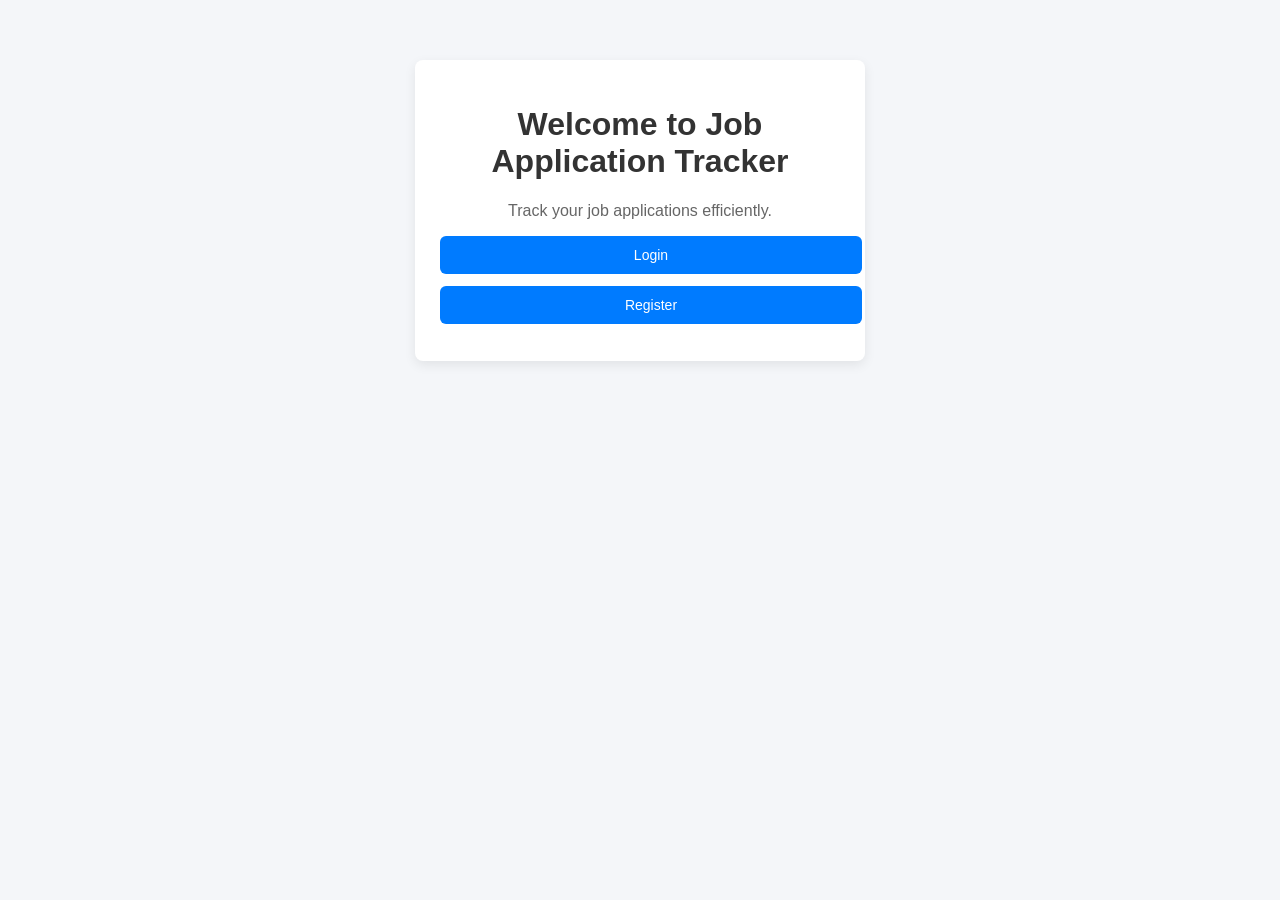
<file: app/templates/index.html>
<!-- app/templates/index.html -->

<!DOCTYPE html>
<html>
<head>
    <title>Job Application Tracker</title>
    <link rel="stylesheet" href="/static/style.css">
</head>
<body>

<div class="container">
    <h1>Welcome to Job Application Tracker</h1>
    <p>Track your job applications efficiently.</p>

    <a href="/login" class="btn">Login</a>
    <a href="/register" class="btn">Register</a>
</div>

</body>
</html>
</file>
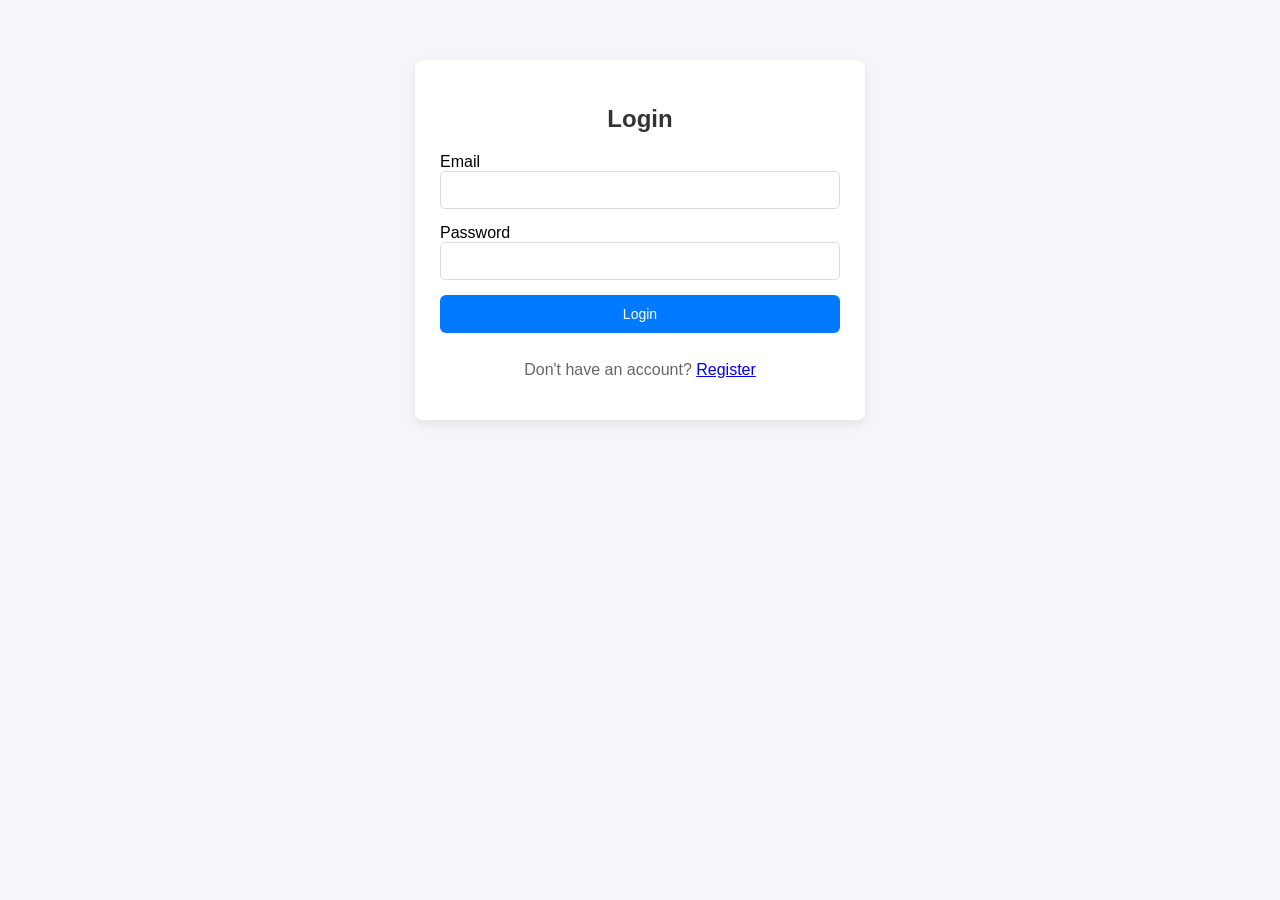
<file: app/templates/login.html>
<!-- app/templates/login.html -->

<!DOCTYPE html>
<html>
<head>
    <title>Login - Job Tracker</title>
    <link rel="stylesheet" href="/static/style.css">
</head>
<body>

<div class="container">
    <h2>Login</h2>

    <!-- IMPORTANT: remove action and method -->
    <form id="loginForm">

        <div class="form-group">
            <label>Email</label>
            <input type="email" id="email" required>
        </div>

        <div class="form-group">
            <label>Password</label>
            <input type="password" id="password" required>
        </div>

        <button type="submit">Login</button>
    </form>

    <p>Don't have an account? <a href="/register">Register</a></p>
</div>

<script>
document.getElementById("loginForm").addEventListener("submit", async function(event) {

    event.preventDefault();

    const email = document.getElementById("email").value;
    const password = document.getElementById("password").value;

    const response = await fetch("/login", {
        method: "POST",
        headers: {
            "Content-Type": "application/json"
        },
        body: JSON.stringify({
            email: email,
            password: password
        })
    });

    const data = await response.json();

    if(response.ok){

        // Save JWT token
        localStorage.setItem("token", data.access_token);

        alert("Login successful!");

        window.location.href = "/dashboard";

    } else {
        alert(data.detail);
    }
});
</script>

</body>
</html>
</file>
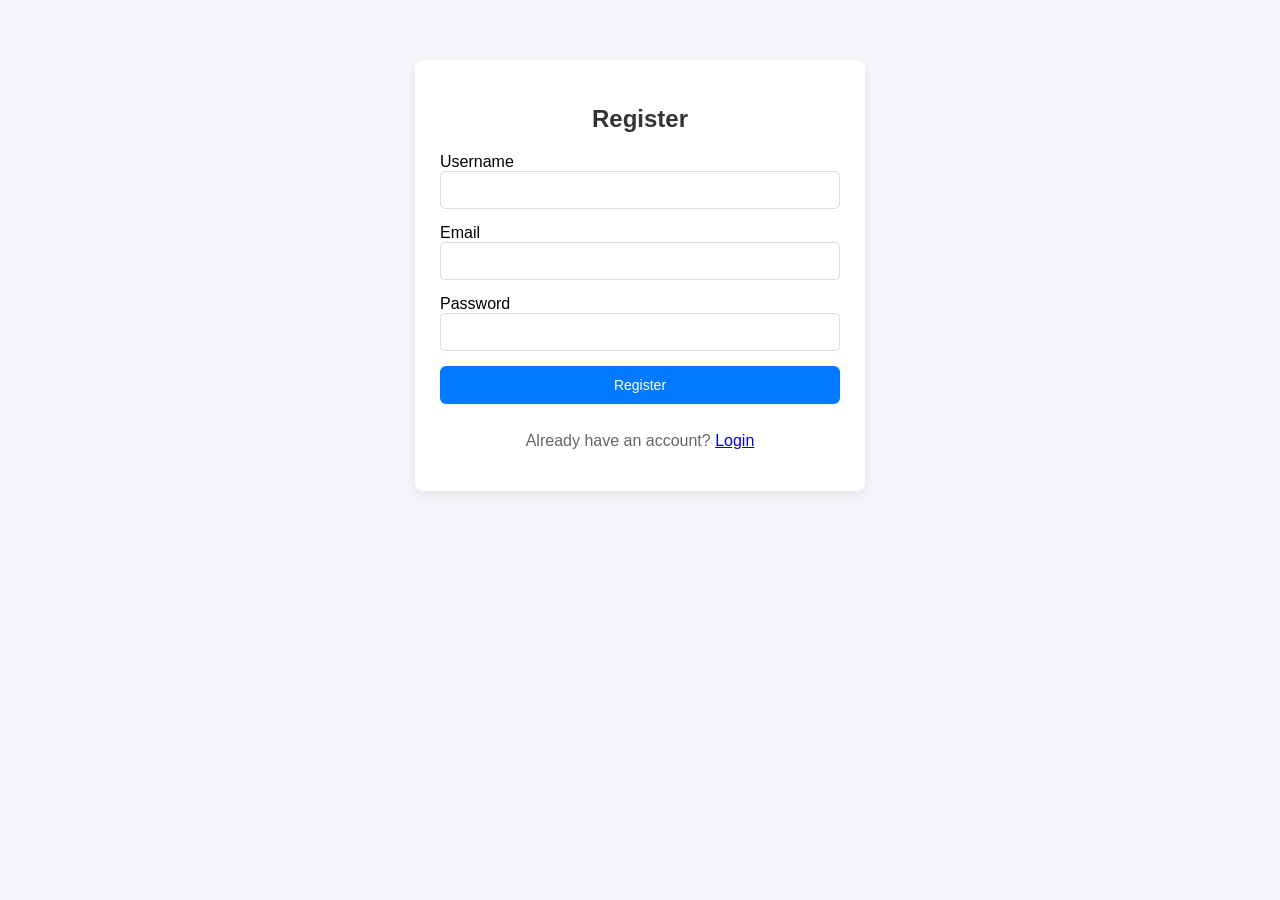
<file: app/templates/register.html>
<!-- app/templates/register.html -->

<!DOCTYPE html>
<html>
<head>
    <title>Register - Job Tracker</title>
    <link rel="stylesheet" href="/static/style.css">
</head>
<body>

<div class="container">
    <h2>Register</h2>

    <!-- remove action and method -->
    <form id="registerForm">

        <div class="form-group">
            <label>Username</label>
            <input type="text" id="username" required>
        </div>

        <div class="form-group">
            <label>Email</label>
            <input type="email" id="email" required>
        </div>

        <div class="form-group">
            <label>Password</label>
            <input type="password" id="password" required>
        </div>

        <button type="submit">Register</button>
    </form>

    <p>Already have an account? <a href="/login">Login</a></p>
</div>

<script>
document.getElementById("registerForm").addEventListener("submit", async function(event){

    event.preventDefault();

    const username = document.getElementById("username").value;
    const email = document.getElementById("email").value;
    const password = document.getElementById("password").value;

    const response = await fetch("/register",{
        method: "POST",
        headers: {
            "Content-Type": "application/json"
        },
        body: JSON.stringify({
            username: username,
            email: email,
            password: password
        })
    });

    const data = await response.json();

    if(response.ok){

        alert("Registration successful! Please login.");

        window.location.href = "/login";

    } else {
        alert(data.detail);
    }

});
</script>

</body>
</html>
</file>
<file: static/style.css>
/* -------- Global Styles -------- */

body {
    font-family: Arial, Helvetica, sans-serif;
    background-color: #f4f6f9;
    margin: 0;
    padding: 0;
}

/* -------- Login / Register Container -------- */

.container {
    width: 400px;
    margin: 60px auto;
    padding: 25px;
    background: #ffffff;
    border-radius: 8px;
    box-shadow: 0 4px 12px rgba(0, 0, 0, 0.08);
}

h1, h2 {
    text-align: center;
    color: #333;
}

p {
    text-align: center;
    color: #666;
}

/* -------- Form Styles -------- */

.form-group {
    margin-bottom: 15px;
}

input, select, textarea {
    width: 100%;
    padding: 10px;
    border: 1px solid #ddd;
    border-radius: 5px;
    font-size: 14px;
    box-sizing: border-box;
    transition: 0.2s;
}

textarea {
    resize: none;
    height: 80px;
}

input:focus, select:focus, textarea:focus {
    outline: none;
    border-color: #007bff;
    box-shadow: 0 0 4px rgba(0,123,255,0.2);
}

/* -------- Buttons -------- */

button, .btn {
    display: inline-block;
    width: 100%;
    padding: 11px;
    background-color: #007bff;
    color: white;
    text-align: center;
    border: none;
    border-radius: 6px;
    font-size: 14px;
    cursor: pointer;
    text-decoration: none;
    margin-bottom: 12px;
    transition: 0.25s;
}

button:hover, .btn:hover {
    background-color: #0056b3;
    transform: translateY(-1px);
}

/* -------- Job Card -------- */

.job-card {
    background: #f9f9f9;
    padding: 15px;
    margin-top: 15px;
    border-radius: 6px;
    border-left: 4px solid #007bff;
}

.job-card h3 {
    margin: 0 0 5px 0;
    color: #333;
}

.job-card p {
    margin: 3px 0;
    color: #555;
}

/* ===================================================== */
/* ================= DASHBOARD ========================= */
/* ===================================================== */

.dashboard-container{
    width: 85%;
    margin: auto;
    padding-top: 30px;
}

/* -------- Header -------- */

.dashboard-header{
    display:flex;
    justify-content:space-between;
    align-items:center;
    margin-bottom:25px;
}

.dashboard-header h1{
    margin:0;
}

/* -------- Logout Button -------- */

.logout-btn{
    background:#ff4d4d;
    color:white;
    border:none;
    padding:10px 18px;
    border-radius:6px;
    cursor:pointer;
    transition:0.3s;
}

.logout-btn:hover{
    background:#e60000;
}

/* -------- Stats Cards -------- */

.stats-container{
    display:flex;
    gap:20px;
    margin:30px 0 40px 0;
}

.card{
    flex:1;
    background:white;
    padding:25px;
    border-radius:10px;
    text-align:center;
    box-shadow:0 4px 10px rgba(0,0,0,0.08);
    transition:0.25s;
}

.card:hover{
    transform:translateY(-5px);
    box-shadow:0 8px 18px rgba(0,0,0,0.15);
}

.card h3{
    margin-bottom:8px;
    color:#444;
}

.card p{
    font-size:30px;
    font-weight:bold;
    margin:0;
}

/* -------- Add Job Section -------- */

.add-job{
    background:white;
    padding:25px;
    border-radius:10px;
    box-shadow:0 4px 10px rgba(0,0,0,0.08);
    margin-bottom:40px;
}

.add-job input,
.add-job select{
    margin:8px 0;
}

.add-job button{
    margin-top:10px;
}

/* -------- Job Table -------- */

.job-list{
    background:white;
    padding:25px;
    border-radius:10px;
    box-shadow:0 4px 10px rgba(0,0,0,0.08);
}

table{
    width:100%;
    border-collapse:collapse;
    margin-top:10px;
}

th{
    background:#f1f3f7;
    font-weight:600;
}

th, td{
    padding:12px;
    text-align:left;
}

tr{
    border-bottom:1px solid #eee;
}

tr:hover{
    background:#f9fafc;
}

/* -------- Table Status Colors -------- */

.status-applied{
    color:#007bff;
    font-weight:bold;
}

.status-interview{
    color:#f39c12;
    font-weight:bold;
}

.status-offer{
    color:#2ecc71;
    font-weight:bold;
}

.status-rejected{
    color:#e74c3c;
    font-weight:bold;
}
</file>
